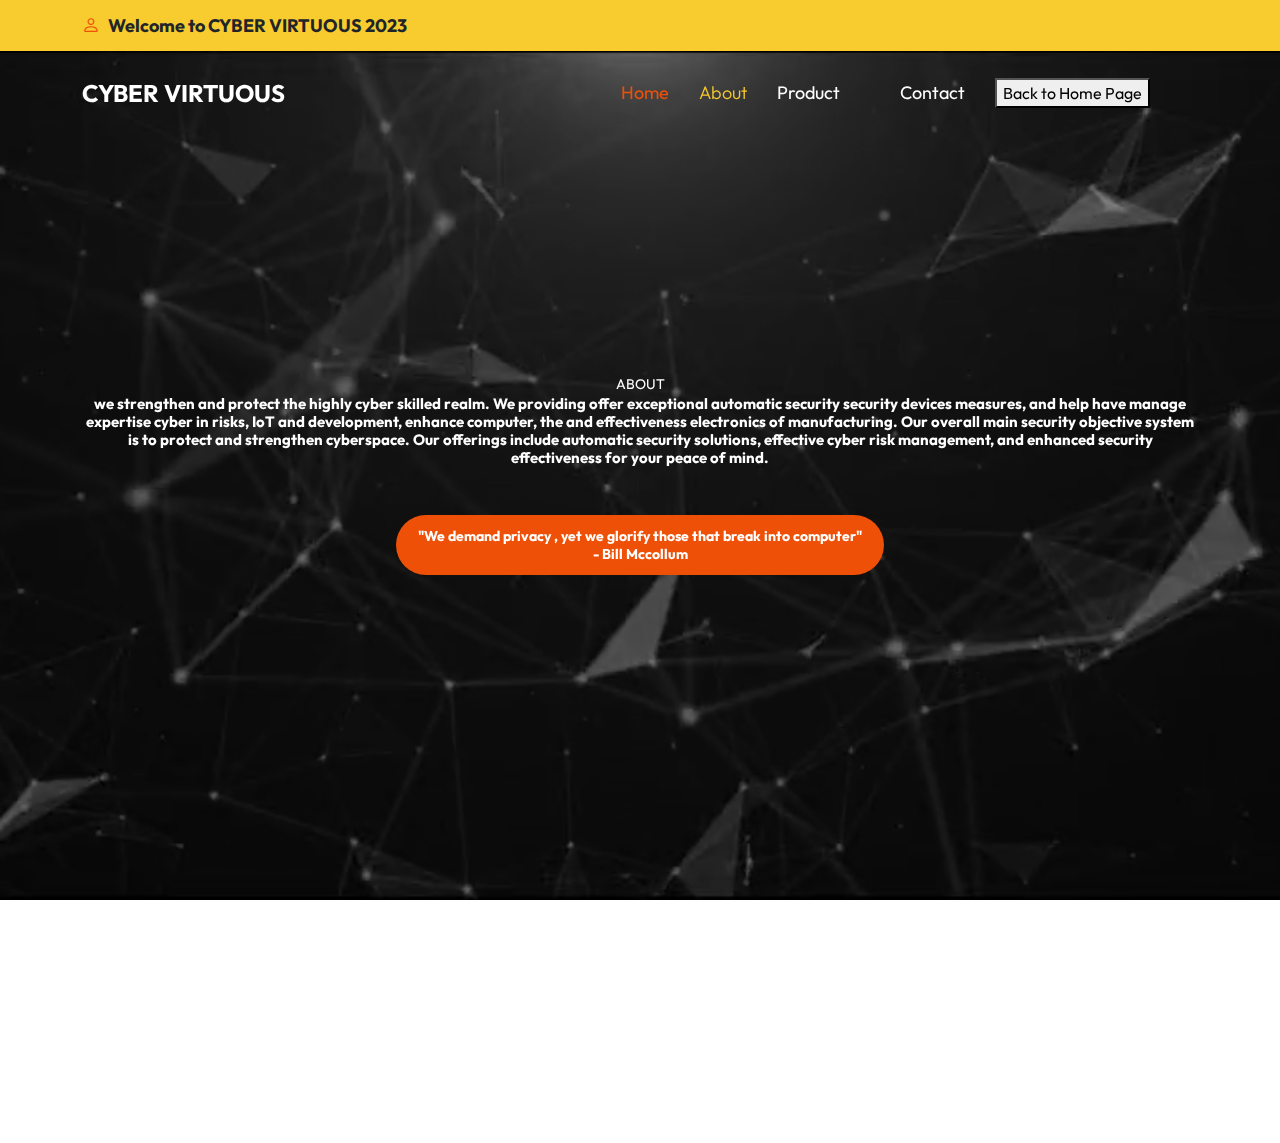
<file: About.html>
<!doctype html>
<html lang="en">

<head>
    <meta charset="utf-8">
    <meta name="viewport" content="width=device-width, initial-scale=1">

    <meta name="description" content="">
    <meta name="author" content="">
    <link rel="icon" type="image/x-icon" href="favicon.ico">

    <title>CYBER VIRTUOUS</title>

    <!-- CSS FILES -->
    <link rel="preconnect" href="https://fonts.googleapis.com">

    <link rel="preconnect" href="https://fonts.gstatic.com" crossorigin>

    <link href="https://fonts.googleapis.com/css2?family=Outfit:wght@100;200;400;700&display=swap" rel="stylesheet">

    <link href="css/bootstrap.min.css" rel="stylesheet">

    <link href="css/bootstrap-icons.css" rel="stylesheet">

    <link href="css/templatemo-festava-live.css" rel="stylesheet">
    <style>
        h1 {
            font-size: 15px;
        }
    </style>
</head>

<body>

    <main>

        <header class="site-header">
            <div class="container">
                <div class="row">

                    <div class="col-lg-12 col-12 d-flex flex-wrap">
                        <p class="d-flex me-4 mb-0">
                            <i class="bi-person custom-icon me-2"></i>
                            <strong class="text-dark">Welcome to CYBER VIRTUOUS 2023</strong>
                        </p>
                    </div>

                </div>
            </div>
        </header>


        <nav class="navbar navbar-expand-lg">
            <div class="container">
                <a class="navbar-brand" href="index.html">
                    CYBER VIRTUOUS
                </a>

                <button class="navbar-toggler" type="button" data-bs-toggle="collapse" data-bs-target="#navbarNav"
                    aria-controls="navbarNav" aria-expanded="false" aria-label="Toggle navigation">
                    <span class="navbar-toggler-icon"></span>
                </button>

                <div class="collapse navbar-collapse" id="navbarNav">
                    <ul class="navbar-nav align-items-lg-center ms-auto me-lg-5">
                        
                        <li class="nav-item">
                            <a class="nav-link click-scroll" href="#section_1">Home</a>
                        </li>

                        <li class="nav-item">
                            <a class="history.back()" href="About.html">About</a>
                        </li>

                        <li class="nav-item">
                            <a class="nav-link click-scroll" href="#section_5">Product</a>
                        </li>

                        <li class="nav-item">
                            <a class="nav-link click-scroll" href="Contact.html">Contact</a>
                        </li>

                        <br>
                        <button onclick="history.back()">Back to Home Page</button>
                        
                    </ul>
                             
                </div>
            </div>
        </nav>


        <section class="hero-section" id="section_1">
            <div class="section-overlay"></div>

            <div class="container d-flex justify-content-center align-items-center">
                <div class="row">

                    <div class="col-12 mt-auto mb-5 text-center">
                        <small>About</small>

                        <h1 class="text-white mb-5">we strengthen and protect the highly cyber skilled realm. We providing offer exceptional automatic security security devices measures, and help have manage expertise cyber in risks, IoT and development, enhance computer, the and effectiveness electronics of manufacturing. Our overall main security objective system is to protect and strengthen cyberspace. Our offerings include automatic security solutions, effective cyber risk management, and enhanced security effectiveness for your peace of mind.</h1>

                        <a class="btn custom-btn smoothscroll" href="#section_2">"We demand privacy , yet we glorify those that break into computer"<br>- Bill Mccollum</a>
                    </div>

                    <div class="col-lg-12 col-12 mt-auto d-flex flex-column flex-lg-row text-center">
                        <div class="date-wrap">
                            <h5 class="text-white">
                                <i class=""></i>
                            
                            </h5>
                        </div>

                        <div class="location-wrap mx-auto py-3 py-lg-0">
                            <h5 class="text-white">
                                <i class=""></i>
                                
                                
                            </h5>
                        </div>

                        
                                    </a>
                                </li>
                            </ul>
                        </div>
                    </div>
                </div>
            </div>
            <div class="video-wrap">
                <video autoplay="" loop="" muted="" class="custom-video" poster="">
                    <source src="video/11.mp4" type="video/mp4">
                    Your browser does not support the video tag.
                </video>
            </div>
        </section>
            </div>
        </section>
        <section class="artists-section section-padding" id="section_3">
            <div class="container">

                            </div>
                        </div>
                    </div>

                </div>
            </div>
        </section>
    </main>

                    <ul class="site-footer-links">
                        <li class="site-footer-link-item">
                            <a href="#" class="site-footer-link">Home</a>
                        </li>

                        <li class="site-footer-link-item">
                            <a href="#" class="site-footer-link">About</a>
                        </li>



                        <li class="site-footer-link-item">
                            <a href="#" class="site-footer-link">Pricing</a>
                        </li>

                        <li class="site-footer-link-item">
                            <a href="#" class="site-footer-link">Contact</a>
                        </li>
                    </ul>
                </div>    
                    </div>
                </div>
            </div>
        </div>
    </footer>
    <script src="js/jquery.min.js"></script>
    <script src="js/bootstrap.min.js"></script>
    <script src="js/jquery.sticky.js"></script>
    <script src="js/click-scroll.js"></script>
    <script src="js/custom.js"></script>
    

</body>

</html>
</file>
<file: css/templatemo-festava-live.css>
/*

TemplateMo 583 Festava Live

https://templatemo.com/tm-583-festava-live

*/


/*---------------------------------------
  CUSTOM PROPERTIES ( VARIABLES )             
-----------------------------------------*/
:root {
  --white-color:                  #ffffff;
  --primary-color:                #F8CB2E;
  --secondary-color:              #EE5007;
  --section-bg-color:             #f0f8ff;
  --custom-btn-bg-color:          #EE5007;
  --custom-btn-bg-hover-color:    #c01f27;
  --dark-color:                   #000000;
  --p-color:                      #717275;
  --border-color:                 #7fffd4;
  --link-hover-color:             #B22727;

  --body-font-family:             'Outfit', sans-serif;

  --h1-font-size:                 74px;
  --h2-font-size:                 46px;
  --h3-font-size:                 32px;
  --h4-font-size:                 28px;
  --h5-font-size:                 24px;
  --h6-font-size:                 22px;
  --p-font-size:                  18px;
  --btn-font-size:                14px;
  --copyright-font-size:          16px;

  --border-radius-large:          100px;
  --border-radius-medium:         20px;
  --border-radius-small:          10px;

  --font-weight-light:            300;
  --font-weight-normal:           400;
  --font-weight-bold:             700;
}

body {
  background-color: var(--white-color);
  font-family: var(--body-font-family); 
}


/*---------------------------------------
  TYPOGRAPHY               
-----------------------------------------*/

h2,
h3,
h4,
h5,
h6 {
  color: var(--dark-color);
}

h1,
h2,
h3,
h4,
h5,
h6 {
  font-weight: var(--font-weight-bold);
}

h1 {
  font-size: var(--h1-font-size);
}

h2 {
  font-size: var(--h2-font-size);
}

h3 {
  font-size: var(--h3-font-size);
}

h4 {
  font-size: var(--h4-font-size);
}

h5 {
  font-size: var(--h5-font-size);
}

h6 {
  font-size: var(--h6-font-size);
}

p {
  color: var(--p-color);
  font-size: var(--p-font-size);
  font-weight: var(--font-weight-light);
}

ul li {
  color: var(--p-color);
  font-size: var(--p-font-size);
  font-weight: var(--font-weight-light);
}

a, 
button {
  touch-action: manipulation;
  transition: all 0.3s;
}

a {
  display: inline-block;
  color: var(--primary-color);
  text-decoration: none;
}

a:hover {
  color: var(--link-hover-color);
}

b,
strong {
  font-weight: var(--font-weight-bold);
}

.link-fx-1 {
  color: var(--white-color);
  position: relative;
  display: inline-flex;
  align-items: center;
  height: 32px;
  padding: 0 6px;
  text-decoration: none;
  -webkit-font-smoothing: antialiased;
  -moz-osx-font-smoothing: grayscale;
}

.link-fx-1:hover {
  color: var(--link-hover-color);
}

.link-fx-1:hover::before {
  transform: translateX(17px) scaleX(0);
  transition: transform .2s;
}

.link-fx-1:hover .icon circle {
  stroke-dashoffset: 200;
  transition: stroke-dashoffset .2s .1s;
}

.link-fx-1:hover .icon line {
  transform: rotate(-180deg);
}

.link-fx-1:hover .icon line:last-child {
  transform: rotate(180deg);
}

.link-fx-1::before {
  content: "";
  position: absolute;
  bottom: 0;
  left: 0;
  width: 100%;
  height: 1px;
  background-color: currentColor;
  transform-origin: right center;
  transition: transform .2s .1s;
}

.link-fx-1 .icon {
  position: absolute;
  right: 0;
  bottom: 0;
  transform: translateX(100%) rotate(90deg);
  font-size: 32px;
}

.icon {
  --size: 1em;
  height: var(--size);
  width: var(--size);
  display: inline-block;
  color: inherit;
  fill: currentColor;
  line-height: 1;
  flex-shrink: 0;
  max-width: initial;
}

.link-fx-1 .icon circle {
  stroke-dasharray: 100;
  stroke-dashoffset: 100;
  transition: stroke-dashoffset .2s;
}

.link-fx-1 .icon line {
  transition: transform .4s;
  transform-origin: 13px 15px;
}

.link-fx-1 .icon line:last-child {
  transform-origin: 19px 15px;
}


/*---------------------------------------
  SECTION               
-----------------------------------------*/
.section-padding {
  padding-top: 100px;
  padding-bottom: 100px;
}

.section-bg {
  background-color: var(--section-bg-color);
}

.section-overlay {
  background-color: var(--dark-color);
  position: absolute;
  top: 0;
  left: 0;
  pointer-events: none;
  width: 100%;
  height: 100%;
  opacity: 0.35;
}

.section-overlay + .container {
  position: relative;
}

.tab-content {
  background-color: var(--white-color);
  border-radius: var(--border-radius-medium);
  padding: 45px;
}

.nav-tabs {
  background-color: var(--section-bg-color);
  border-radius: var(--border-radius-large);
  border-bottom: 0;
  padding: 15px;
}

.nav-tabs .nav-link {
  border-radius: var(--border-radius-large);
  border: 0;
  padding: 15px 25px;
  transition: all 0.3s;
}

.nav-tabs .nav-link:first-child {
  margin-right: 15px;
}

.nav-tabs .nav-item.show .nav-link, 
.nav-tabs .nav-link.active,
.nav-tabs .nav-link:focus, 
.nav-tabs .nav-link:hover {
  background: var(--white-color);
  box-shadow: 0 1rem 3rem rgba(0,0,0,.175);
  color: var(--primary-color);
}

.nav-tabs h5 {
  color: var(--p-color); 
  margin-bottom: 0;
}

.nav-tabs .nav-link.active h5,
.nav-tabs .nav-link:focus h5, 
.nav-tabs .nav-link:hover h5 {
  color: var(--primary-color);
}


/*---------------------------------------
  CUSTOM ICON COLOR               
-----------------------------------------*/
.custom-icon {
  color: var(--secondary-color);
}


/*---------------------------------------
  CUSTOM BUTTON               
-----------------------------------------*/
.custom-btn {
  background: var(--custom-btn-bg-color);
  border: 2px solid transparent;
  border-radius: var(--border-radius-large);
  color: var(--white-color);
  font-size: var(--btn-font-size);
  font-weight: var(--font-weight-bold);
  line-height: normal;
  transition: all 0.3s;
  padding: 10px 20px;
}

.custom-btn:hover {
  background: var(--custom-btn-bg-hover-color);
  color: var(--white-color);
}

.custom-border-btn {
  background: transparent;
  border: 2px solid var(--custom-btn-bg-color);
  color: var(--custom-btn-bg-color);
}

.navbar-expand-lg .navbar-nav .nav-link.custom-btn:hover,
.custom-border-btn:hover {
  background: var(--custom-btn-bg-hover-color);
  border-color: transparent;
  color: var(--white-color);
}

.custom-btn-bg-white {
  border-color: var(--white-color);
  color: var(--white-color);
}


/*---------------------------------------
  VIDEO              
-----------------------------------------*/
.video-wrap {
  z-index: -100;
}

.custom-video {
  position: absolute;
  top: 0;
  left: 0;
  object-fit: cover;
  width: 100%;
  height: 100%;
}


/*---------------------------------------
  SITE HEADER              
-----------------------------------------*/
.site-header {
  background-color: var(--primary-color);
  padding-top: 12px;
  padding-bottom: 12px;
}


/*---------------------------------------
  NAVIGATION              
-----------------------------------------*/
.sticky-wrapper {
  position: absolute;
  top: 0;
  right: 0;
  left: 0;
  margin-top: 51px;
}

.sticky-wrapper.is-sticky .navbar {
  background-color: var(--dark-color);
}

.navbar {
  background: transparent;
  z-index: 9;
}

.navbar-brand,
.navbar-brand:hover {
  color: var(--white-color);
  font-size: var(--h5-font-size);
  font-weight: var(--font-weight-bold);
}

.navbar-expand-lg .navbar-nav .nav-link {
  border-radius: var(--border-radius-large);
  margin: 10px;
  padding: 10px 20px;
}

.navbar-nav .nav-link {
  display: inline-block;
  color: var(--white-color);
  font-size: var(--p-font-size);
  font-weight: var(--font-weight-normal);
  position: relative;
  padding-top: 15px;
  padding-bottom: 15px;
}

.navbar-nav .nav-link.active, 
.navbar-nav .nav-link:hover {
  color: var(--secondary-color);
}

.navbar-toggler {
  border: 0;
  padding: 0;
  cursor: pointer;
  margin: 0;
  width: 30px;
  height: 35px;
  outline: none;
}

.navbar-toggler:focus {
  outline: none;
  box-shadow: none;
}

.navbar-toggler[aria-expanded="true"] .navbar-toggler-icon {
  background: transparent;
}

.navbar-toggler[aria-expanded="true"] .navbar-toggler-icon:before,
.navbar-toggler[aria-expanded="true"] .navbar-toggler-icon:after {
  transition: top 300ms 50ms ease, -webkit-transform 300ms 350ms ease;
  transition: top 300ms 50ms ease, transform 300ms 350ms ease;
  transition: top 300ms 50ms ease, transform 300ms 350ms ease, -webkit-transform 300ms 350ms ease;
  top: 0;
}

.navbar-toggler[aria-expanded="true"] .navbar-toggler-icon:before {
  transform: rotate(45deg);
}

.navbar-toggler[aria-expanded="true"] .navbar-toggler-icon:after {
  transform: rotate(-45deg);
}

.navbar-toggler .navbar-toggler-icon {
  background: var(--white-color);
  transition: background 10ms 300ms ease;
  display: block;
  width: 30px;
  height: 2px;
  position: relative;
}

.navbar-toggler .navbar-toggler-icon:before,
.navbar-toggler .navbar-toggler-icon:after {
  transition: top 300ms 350ms ease, -webkit-transform 300ms 50ms ease;
  transition: top 300ms 350ms ease, transform 300ms 50ms ease;
  transition: top 300ms 350ms ease, transform 300ms 50ms ease, -webkit-transform 300ms 50ms ease;
  position: absolute;
  right: 0;
  left: 0;
  background: var(--white-color);
  width: 30px;
  height: 2px;
  content: '';
}

.navbar-toggler .navbar-toggler-icon::before {
  top: -8px;
}

.navbar-toggler .navbar-toggler-icon::after {
  top: 8px;
}


/*---------------------------------------
  HERO        
-----------------------------------------*/
.hero-section {
  position: relative;
  overflow: hidden;
  padding-top: 100px;
  height: calc(100vh - 51px);
}

.hero-section small {
  color: var(--white-color);
  text-transform: uppercase;
}

.hero-section .section-overlay {
  z-index: 2;
  opacity: 0.45;
}

.hero-section .container {
  position: relative;
  z-index: 2;
  height: 100%;
  padding-bottom: 50px;
}

.hero-section .container .row {
  height: 100%;
}


/*---------------------------------------
  ABOUT              
-----------------------------------------*/
.about-section {
  background-image: url('../images/edward-unsplash-blur.jpg');
  background-color: #79440e;
  background-repeat: no-repeat;
  background-size: cover;
  position: relative;
}

.about-image {
  border-radius: var(--border-radius-medium);
  display: block;
}

.about-text-wrap {
  position: relative;
}

.about-text-icon {
  background: var(--primary-color);
  border-radius: 100%;
  font-size: var(--h3-font-size);
  width: 70px;
  height: 70px;
  line-height: 70px;
  text-align: center;
}

.about-text-info {
  backdrop-filter: blur(5px) saturate(180%);
  -webkit-backdrop-filter: blur(5px) saturate(180%);
  background-color: rgba(255, 255, 255, 0.75);
  border-radius: var(--border-radius-medium);
  border: 1px solid rgba(209, 213, 219, 0.3);
  position: absolute;
  bottom: 0;
  right: 0;
  left: 0;
  margin: 20px;
  padding: 35px;
}





/*---------------------------------------
  ARTISTS              
-----------------------------------------*/
.artists-thumb {
  position: relative;
  overflow: hidden;
  margin-bottom: 30px;
}

.artists-image {
  border-radius: var(--border-radius-medium);
  display: block;
  width: 100%;
}

.artists-thumb:hover .artists-hover {
  transform: translateY(0);
  opacity: 1;
}

.artists-hover {
  background-color: var(--primary-color);
  background-color: rgba(248, 203, 46, 0.75);
  border-radius: var(--border-radius-medium);
  backdrop-filter: blur(5px) saturate(180%);
  -webkit-backdrop-filter: blur(5px) saturate(180%);
  margin: 20px;
  padding: 35px;
  transition: all 0.5s ease;
  transform: translateY(100%);
  position: absolute;
  bottom: 0;
  right: 0;
  left: 0;
  opacity: 0;
}

.artists-hover p strong {
  color: var(--white-color);
  display: inline-block;
  min-width: 180px;
  margin-right: 20px;
}

.artists-hover p a {
  color: var(--secondary-color);
}

.artists-hover p a:hover {
  color: var(--white-color);
}

.artists-hover hr {
  margin: 1.5rem 0;
}


/*---------------------------------------
  SCHEDULE              
-----------------------------------------*/
.schedule-section {
  background-image: url('../images/nainoa-shizuru-unsplash-blur.jpg');
  background-color: #242424;
  background-repeat: no-repeat;
  background-position: center;
  background-size: cover;
}
.table-responsive {
	filter: drop-shadow(2px 2px 4px #606060);
}

.schedule-table {
  border-radius: var(--border-radius-medium);
  position: relative;
  overflow: hidden;
}

.schedule-table .bg-warning {
  background: #f0a5a5 !important;
}

.schedule-table thead th {
  background-color: var(--secondary-color);
}

.schedule-table th,
.schedule-table tr,
.schedule-table td {
  border-bottom-color: #363a3e;
  padding: 30px;
}

.schedule-table tr:last-child th,
.schedule-table tr:last-child td {
  border-bottom-color: transparent;
}

.schedule-table thead th {
  border-right: 1px solid #c7460a;
  border-bottom-color: transparent;
}

.schedule-table th + td {
  border-bottom: 0;
}

.schedule-table thead th:last-child {
  border-right-color: transparent;
}

.schedule-table .pop-background-image {
  background-image: url('../images/artists/joecalih-UmTZqmMvQcw-unsplash.jpg');
}

.schedule-table .rock-background-image {
  background-image: url('../images/artists/abstral-official-bdlMO9z5yco-unsplash.jpg');
}

.schedule-table .country-background-image {
  background-image: url('../images/artists/soundtrap-rAT6FJ6wltE-unsplash.jpg');
}

.table-background-image-wrap {
  background-repeat: no-repeat;
  background-position: center;
  background-size: cover;
  box-shadow: none;
  position: relative;
}

.schedule-table h3,
.schedule-table p {
  color: var(--white-color);
  position: relative;
  z-index: 2;
}


/*---------------------------------------
  PRICING              
-----------------------------------------*/
.pricing-thumb {
  border: 5px dotted var(--dark-color);
  border-radius: var(--border-radius-medium);
  position: relative;
  padding: 50px;
}

.pricing-thumb h3 small {
  display: inline-block;
  font-size: var(--p-font-size);
  margin-right: 15px;
}

.pricing-list {
  column-count: 2;
  padding-left: 20px;
}

.pricing-list-item {
  line-height: normal;
  margin-right: 10px;
  margin-bottom: 10px;
}

.pricing-tag {
  background-color: var(--secondary-color);
  border-radius: var(--border-radius-large);
  color: var(--white-color);
  font-weight: var(--font-weight-bold);
  text-align: center;
  display: flex;
  flex-direction: column;
  justify-content: center;
  align-items: center;
  width: 120px;
  height: 120px;
  position: absolute;
  top: 0;
  right: 0;
  margin: 20px;
}

.pricing-tag span {
  font-size: 180%;
  line-height: normal;
}

.pricing-thumb .link-fx-1 {
  color: var(--primary-color);
}

.pricing-thumb .link-fx-1:hover {
  color: var(--link-hover-color);
}


/*---------------------------------------
  CONTACT               
-----------------------------------------*/
.google-map {
  border-radius: var(--border-radius-medium);
}


/*---------------------------------------
  CUSTOM FORM               
-----------------------------------------*/
.custom-form .form-control {
  color: var(--p-color);
  margin-bottom: 24px;
  padding-top: 13px;
  padding-bottom: 13px;
  outline: none;
}

.custom-form button[type="submit"] {
  background: var(--custom-btn-bg-color);
  border: none;
  border-radius: var(--border-radius-large);
  color: var(--white-color);
  font-size: var(--p-font-size);
  font-weight: var(--font-weight-medium);
  transition: all 0.3s;
  margin-bottom: 0;
}

.custom-form button[type="submit"]:hover,
.custom-form button[type="submit"]:focus {
  background: var(--custom-btn-bg-hover-color);
  border-color: transparent;
}


/*---------------------------------------
  SITE FOOTER              
-----------------------------------------*/
.site-footer {
  background-color: var(--dark-color);
  position: relative;
  overflow: hidden;
  padding-bottom: 30px;
}

.site-footer-top {
  background-color: var(--secondary-color);
  background-image: url('../images/nainoa-shizuru-NcdG9mK3PBY-unsplash.jpg');
  background-repeat: no-repeat;
  margin-bottom: 70px;
  padding-top: 30px;
  padding-bottom: 30px;
}

.site-footer-bottom {
  border-top: 1px solid #1f1c1c;
  margin-top: 60px;
}

.site-footer-title {
  color: var(--primary-color); 
}

.site-footer-link,
.copyright-text {
  color: var(--white-color);
}

.site-footer-links {
  padding-left: 0;
}

.site-footer-link-item {
  list-style: none;
  display: inline-block;
  margin-right: 15px;
}

.copyright-text {
  font-size: var(--copyright-font-size);
}


/*---------------------------------------
  SOCIAL ICON               
-----------------------------------------*/
.social-icon {
  margin: 0;
  padding: 0;
}

.social-icon-item {
  list-style: none;
  display: inline-block;
  vertical-align: top;
}

.social-icon-link {
  background: var(--secondary-color);
  border-radius: var(--border-radius-large);
  color: var(--white-color);
  font-size: var(--copyright-font-size);
  display: block;
  margin-right: 10px;
  text-align: center;
  width: 35px;
  height: 35px;
  line-height: 36px;
  transition: background 0.2s, color 0.2s;
}

.social-icon-link:hover {
  background: var(--primary-color);
  color: var(--white-color);
}

.social-icon-link span {
  display: block;
}

.social-icon-link span:hover::before{
  animation: spinAround 2s linear infinite;
}

@keyframes spinAround {
  from {
    transform: rotate(0deg)
  }
  to {
    transform: rotate(360deg);
  }
}


/*---------------------------------------
  RESPONSIVE STYLES               
-----------------------------------------*/
@media screen and (max-width: 991px) {
  h1 {
    font-size: 62px;
  }

  h2 {
    font-size: 36px;
  }

  h3 {
    font-size: 32px;
  }

  h4 {
    font-size: 28px;
  }

  h5 {
    font-size: 20px;
  }

  h6 {
    font-size: 18px;
  }

  .section-padding {
    padding-top: 50px;
    padding-bottom: 50px;
  }
  
  .navbar {
    background-color: var(--dark-color);
  }

  .navbar-expand-lg .navbar-nav {
    padding-bottom: 30px;
  }

  .navbar-expand-lg .navbar-nav .nav-link {
    padding: 0;
  }

  .hero-section {
    padding-top: 150px;
  }

  .pricing-thumb {
    padding: 35px;
  }

  .schedule-table h3 {
    font-size: 22px;
  }

  .schedule-table th {
    padding: 20px;
  }

  .schedule-table tr, 
  .schedule-table td {
    padding: 25px;
  }

  .ticket-section {
    padding-top: 130px;
  }

  .ticket-form {
    padding: 30px;
  }
}

@media screen and (max-width: 767px) {
  .custom-btn {
    font-size: 14px;
    padding: 10px 20px;
  }
}

@media screen and (max-width: 480px) {
  h1 {
    font-size: 52px;
  }

  h2 {
    font-size: 28px;
  }

  h3 {
    font-size: 26px;
  }

  h4 {
    font-size: 22px;
  }

  h5 {
    font-size: 20px;
  }
}
</file>
